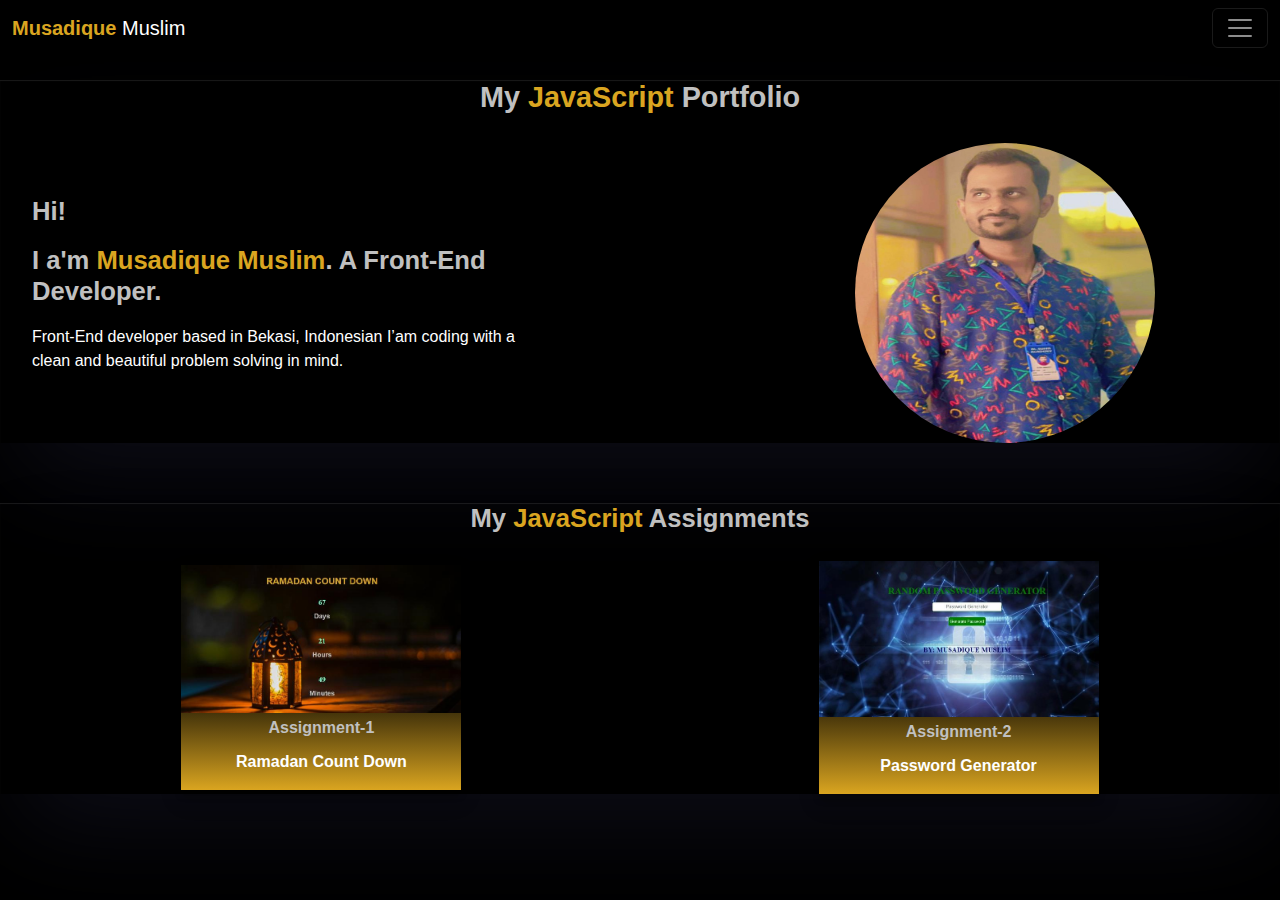
<file: index.html>
<!DOCTYPE html>
<html lang="en">
<head>
    <meta charset="UTF-8">
    <meta name="viewport" content="width=device-width, initial-scale=1.0">
    <title>Js-Portfolio</title>
    <link rel="stylesheet" href="https://cdn.jsdelivr.net/npm/bootstrap@5.3.2/dist/css/bootstrap.min.css">
    <link rel="stylesheet" href="https://cdnjs.cloudflare.com/ajax/libs/font-awesome/6.5.1/css/all.min.css">
    <link rel="stylesheet" href="style.css">
</head>
<body>
    
    <nav class="navbar navbar-dark bg-dark fixed-top my-header">
        <div class="container-fluid">
          <a class="navbar-brand" href="#"><span class="gold">Musadique</span> Muslim</a>
          <button class="navbar-toggler" type="button" data-bs-toggle="offcanvas" data-bs-target="#offcanvasDarkNavbar" aria-controls="offcanvasDarkNavbar" aria-label="Toggle navigation">
            <span class="navbar-toggler-icon"></span>
          </button>
          <div class="offcanvas offcanvas-end text-bg-dark" tabindex="-1" id="offcanvasDarkNavbar" aria-labelledby="offcanvasDarkNavbarLabel">
            <div class="offcanvas-header">
              <h5 class="offcanvas-title" id="offcanvasDarkNavbarLabel">My Portfolio</h5>
              <button type="button" class="btn-close btn-close-white" data-bs-dismiss="offcanvas" aria-label="Close"></button>
            </div>
            <div class="offcanvas-body">
              <ul class="navbar-nav justify-content-end flex-grow-1 pe-3">
                <li class="nav-item">
                  <a class="nav-link" aria-current="page" href="#">Html</a>
                </li>
                <li class="nav-item">
                  <a class="nav-link" href="css.html">Css</a>
                </li>
                <li class="nav-item">
                    <a class="nav-link active" href="index.html">JavaScript</a>
                </li>
                
            </div>
          </div>
        </div>
      </nav>


     <section class="hero">
    <div class="header"><h4>My <span class="gold">JavaScript</span> Portfolio</h4></div>
    <div class="content">
    <div class="my-intro">
    <div class="hi"><h2>Hi!</h2></div>
    <div class="hi-2"><h2>I a'm <span class="gold">Musadique Muslim</span>. A Front-End Developer.</h2></div>
     <div class="assignment"><p>Front-End developer based in Bekasi, Indonesian I’am coding with a clean and beautiful problem solving in mind.</p></div>
    </div>


    <div class="my-img"><img class="pic" src="images/pr.jpeg" alt=""></div>


    </div>

     </section>



     <section class="assignment-1">

     <div class="header"><h2>My <span class="gold">JavaScript</span> Assignments</h2></div>
 
     <div class="assignment-cards">

     <a href="https://musadiquemuslim1997.github.io/Ramzan-kareem/" target="_blank"><div class="assign-card-1">
     <div class="card-img"><img class="photo" src="images/ram.jpeg" alt=""></div>
     <div class="para-head"><h4>Assignment-1</h4></div>
     <div class="para"><p>Ramadan Count Down</p></div>

     </div></a>
     <a href="https://musadiquemuslim1997.github.io/Passwords-Generator/"target="_blank"><div class="assign-card-1">
      <div class="card-img"><img class="photo" src="images/pass.jpeg" alt=""></div>
      <div class="para-head"><h4>Assignment-2</h4></div>
      <div class="para"><p>Password Generator</p></div>
 
      </div></a>

     </div>


     </section>



    <script src="https://cdn.jsdelivr.net/npm/bootstrap@5.3.2/dist/js/bootstrap.bundle.min.js"></script>
    <script src="https://cdn.jsdelivr.net/npm/@popperjs/core@2.11.8/dist/umd/popper.min.js" integrity="sha384-I7E8VVD/ismYTF4hNIPjVp/Zjvgyol6VFvRkX/vR+Vc4jQkC+hVqc2pM8ODewa9r" crossorigin="anonymous"></script>
    <script src="https://cdn.jsdelivr.net/npm/bootstrap@5.3.2/dist/js/bootstrap.min.js" integrity="sha384-BBtl+eGJRgqQAUMxJ7pMwbEyER4l1g+O15P+16Ep7Q9Q+zqX6gSbd85u4mG4QzX+" crossorigin="anonymous"></script>
</body>
</html>
</file>
<file: style.css>
*{
    font-family: sans-serif;
}


body{
  background-color: black;
}
.my-header{
    background-color: black !important;
}
.hero{
    width: 100%;
    
    box-shadow: rgba(255, 255, 255, 0.1) 0px 1px 1px 0px inset, rgba(50, 50, 93, 0.25) 0px 50px 100px -20px, rgba(0, 0, 0, 0.3) 0px 30px 60px -30px;
    margin-top: 80px;
   gap: 20px;
    display: flex;
    align-items: center;
    justify-content: center;
    flex-wrap: wrap;
}
.header{
    width: 90%;
   
    display: flex;
    align-items: center;
    justify-content: center;
    text-align: center;
    
  
   

}
.gold{
    color: goldenrod;
    font-weight: bolder;
}
.header > h4{
    
    font-size: 1.8rem;
    font-weight: bolder;
    color: silver;
}

.content{
    width: 95%;
   
    display: flex;
    
    align-items: center;
    justify-content: space-between;
   
   
    gap: 20px;
}

.my-intro{
    width: 40%;
   
    display: flex;
    align-items: center;
    justify-content: center;
    flex-wrap: wrap;
    gap: 10px;
    
}
.my-img{
    width:40%;
   
   
    
    display: flex;
    object-fit: cover;
    align-items: center;
    justify-content: center;
   
    
}


.pic{
   
    width: 300px;
   height: 300px;
   border-radius:50% ;    
}
.hi{
    width: 100%;
    display: flex;
    align-items: center;
   
    
}
h2{
    font-size: 1.6rem;
    font-weight: bolder;
    color: silver;
}
.hi-2{
    width: 100%;
    display: flex;
    align-items: center;
}
.assignment{
    width: 100%;
    display: flex;
    align-items: center;
}
p{
    font-size: 1rem;
    color: white;
}
@media screen and (max-width:800px){
    .content{
        flex-direction:column-reverse;
    }
    .my-intro{
        width: 90%;
        justify-content: center;
        text-align: center;
        margin-top: 20px;
    }
    .my-img{
        width: 90%;
       
    }
    .hi{
        justify-content: center;
    }
    .pic{
   
        width: 200px;
       height: 200px;
       border-radius:50% ;    
    }
}
.assignment-1{
    width: 100%;
    box-shadow: rgba(255, 255, 255, 0.1) 0px 1px 1px 0px inset, rgba(50, 50, 93, 0.25) 0px 50px 100px -20px, rgba(0, 0, 0, 0.3) 0px 30px 60px -30px;
    margin-top: 60px;
    display: flex;
    align-items: center;
    justify-content: center;
    flex-wrap: wrap;
    gap: 20px;
}
.assignment-cards{
    width: 98%;
    
    display: flex;
    align-items: center;
    justify-content: space-around;
    flex-wrap: wrap;
   gap: 20px;
    /* background-color: beige; */

}

.assign-card-1{
    width: 280px;
    
    display: flex;
    align-items: center;
    justify-content: center;
    flex-wrap: wrap;
   background-image: linear-gradient(black 50%, goldenrod);
    
    
    gap: 5px;
    box-shadow: rgba(0, 0, 0, 0.19) 0px 10px 20px, rgba(0, 0, 0, 0.23) 0px 6px 6px;
}
.card-img{
    width: 100%;
    
    display: flex;
    align-items: center;
    justify-content: center;
    
   
    object-fit: cover;
}

.card-img > img{
    width: 100%;
    
}
.para-head{
    width: 100%;
    display: flex;
    align-items: center;
    justify-content: center;
    
}
.para-head > h4{
    font-size: 1rem;
    color: silver;
    font-weight: bold;
}
.para{
    width: 100%;
    display: flex;
    align-items: center;
    justify-content: center;
}

.para > p{
    font-size: 1rem;
    color: white;
    font-weight: bold;
}
a{
    text-decoration: none;
}
</file>
